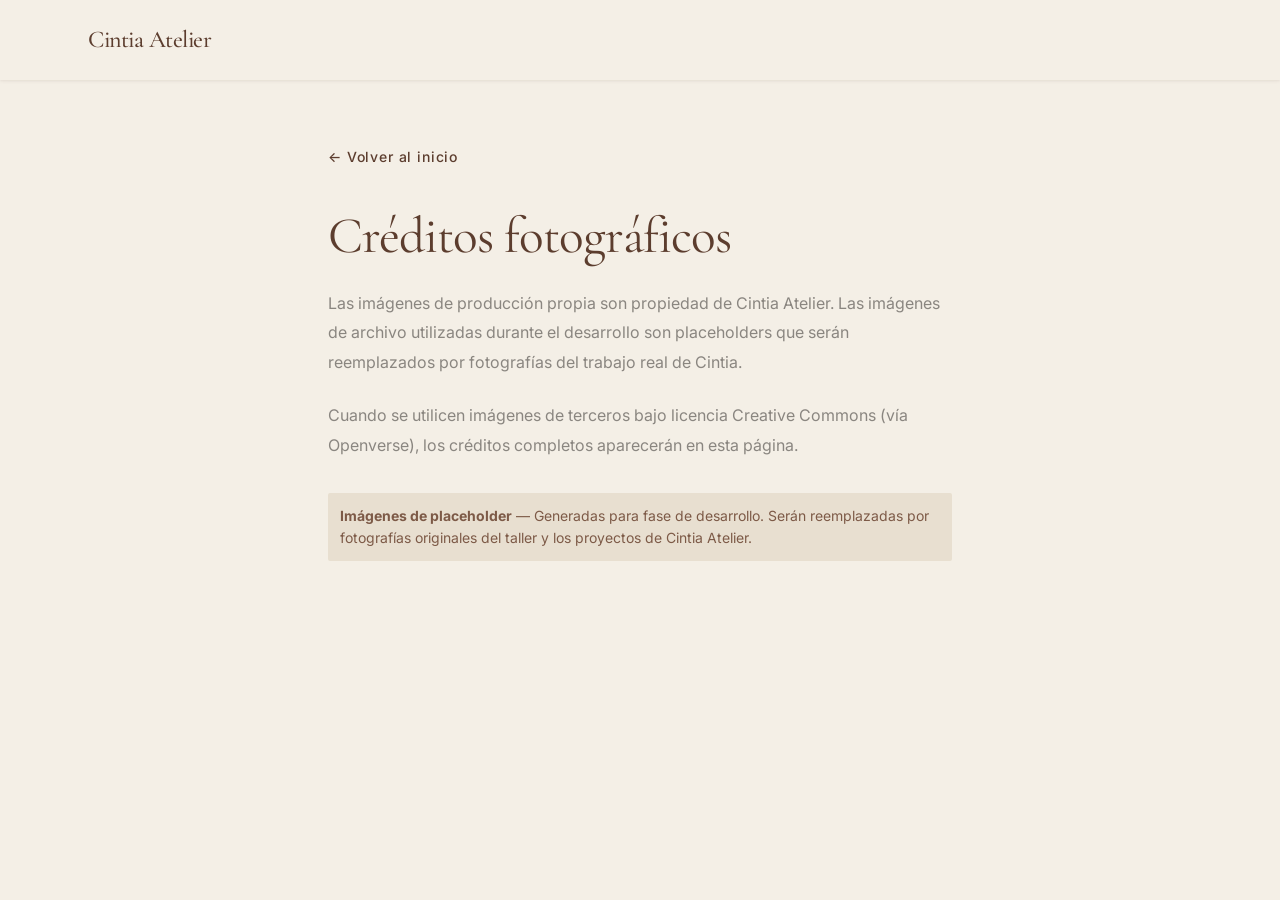
<file: cintia-atelier/creditos.html>
<!doctype html>
<html lang="es">
<head>
  <meta charset="utf-8">
  <meta name="viewport" content="width=device-width, initial-scale=1">
  <title>Créditos fotográficos · Cintia Atelier</title>
  <link rel="preconnect" href="https://fonts.googleapis.com">
  <link rel="preconnect" href="https://fonts.gstatic.com" crossorigin>
  <link rel="stylesheet" href="https://fonts.googleapis.com/css2?family=Cormorant+Garamond:ital,wght@0,300;0,400;0,500;0,600;1,300;1,400;1,500;1,600&family=Inter:wght@300;400;500&display=swap">
  <link rel="stylesheet" href="styles.css?v=20260622">
  <style>
    .credits-page { padding-block: var(--section-gap) var(--section-padding-y-sm); }
    .credits-page h1 { font-family: var(--font-display); font-size: clamp(1.8rem,4vw,var(--font-size-5xl)); margin-bottom: var(--space-6); }
    .credits-page p { color: var(--text-secondary); margin-bottom: var(--space-6); line-height: var(--line-height-relaxed); }
    .credits-list { display: flex; flex-direction: column; gap: var(--space-3); margin-top: var(--space-8); }
    .credits-list li { font-size: var(--font-size-sm); color: var(--color-earth-light); line-height: var(--line-height-normal); padding: var(--space-3); background: var(--surface-secondary); border-radius: var(--radius-sm); }
    .credits-list a { color: var(--accent-primary); }
    .credits-list a:hover { text-decoration: underline; }
    .back-link { display: inline-flex; align-items: center; gap: var(--space-1); font-size: var(--font-size-sm); font-weight: var(--font-weight-medium); letter-spacing: var(--letter-spacing-wide); color: var(--accent-primary); margin-bottom: var(--space-10); }
    .back-link:hover { text-decoration: underline; }
  </style>
</head>
<body>
  <nav class="nav is-scrolled" role="navigation" aria-label="Navegación">
    <div class="nav__inner container">
      <a class="nav__logo" href="index.html">
        <span class="nav__logo-text">Cintia Atelier</span>
      </a>
    </div>
  </nav>

  <main class="credits-page" style="padding-top:calc(var(--nav-height) + var(--space-16))">
    <div class="container" style="max-width:720px">
      <a href="index.html" class="back-link">← Volver al inicio</a>
      <h1>Créditos fotográficos</h1>
      <p>
        Las imágenes de producción propia son propiedad de Cintia Atelier. Las imágenes de
        archivo utilizadas durante el desarrollo son placeholders que serán reemplazados por
        fotografías del trabajo real de Cintia.
      </p>
      <p>
        Cuando se utilicen imágenes de terceros bajo licencia Creative Commons (vía
        <a href="https://openverse.org" target="_blank" rel="noopener">Openverse</a>),
        los créditos completos aparecerán en esta página.
      </p>
      <ul class="credits-list" id="credits-list">
        <li>
          <strong>Imágenes de placeholder</strong> — Generadas para fase de desarrollo.
          Serán reemplazadas por fotografías originales del taller y los proyectos de Cintia Atelier.
        </li>
      </ul>
    </div>
  </main>
</body>
</html>
</file>
<file: cintia-atelier/styles.css>
/* =============================================================
   Cintia Atelier — Design System
   Tokens: Color · Typography · Spacing · Effects
   ============================================================= */

/* ── 1. DESIGN TOKENS ──────────────────────────────────────── */
:root {
  /* ── Base palette ─────────────────────────── */
  --color-beige:        #f4efe6;
  --color-sand:         #e8dfd0;
  --color-white:        #ffffff;
  --color-earth:        #5c3d2e;
  --color-earth-light:  #7d5a47;
  --color-earth-dark:   #3d2920;
  --color-gold:         #c9a96e;
  --color-gold-light:   #dfc190;
  --color-gold-dark:    #a88450;
  --color-grey:         #8a8680;
  --color-grey-light:   #b5b2ad;
  --color-grey-lighter: #d9d5d0;

  /* ── Semantic surface tokens ──────────────── */
  --surface-base:       var(--color-beige);
  --surface-secondary:  var(--color-sand);
  --surface-paper:      var(--color-white);
  --surface-dark:       var(--color-earth-dark);
  --surface-overlay:    rgba(61, 41, 32, 0.62);

  /* ── Semantic text tokens ─────────────────── */
  --text-primary:       var(--color-earth);
  --text-secondary:     var(--color-grey);
  --text-muted:         var(--color-grey-light);
  --text-inverse:       var(--color-beige);
  --text-accent:        var(--color-gold);

  /* ── Semantic border tokens ───────────────── */
  --border-subtle:      var(--color-sand);
  --border-default:     var(--color-grey-lighter);
  --border-strong:      var(--color-earth);

  /* ── Accent shorthand ─────────────────────── */
  --accent-primary:     var(--color-earth);
  --accent-secondary:   var(--color-gold);

  /* ── Font families ────────────────────────── */
  --font-display: 'Cormorant Garamond', Georgia, 'Times New Roman', serif;
  --font-body:    'Inter', system-ui, -apple-system, sans-serif;

  /* ── Font sizes ───────────────────────────── */
  --font-size-xs:   0.75rem;
  --font-size-sm:   0.875rem;
  --font-size-base: 1rem;
  --font-size-lg:   1.125rem;
  --font-size-xl:   1.25rem;
  --font-size-2xl:  1.5rem;
  --font-size-3xl:  2rem;
  --font-size-4xl:  2.75rem;
  --font-size-5xl:  3.75rem;
  --font-size-6xl:  5rem;
  --font-size-hero: clamp(3.25rem, 7vw, 6rem);

  /* ── Font weights ─────────────────────────── */
  --font-weight-light:    300;
  --font-weight-regular:  400;
  --font-weight-medium:   500;
  --font-weight-semibold: 600;

  /* ── Line heights ─────────────────────────── */
  --line-height-tight:   1.1;
  --line-height-snug:    1.3;
  --line-height-normal:  1.6;
  --line-height-relaxed: 1.85;

  /* ── Letter spacing ───────────────────────── */
  --letter-spacing-tight:   -0.02em;
  --letter-spacing-normal:   0em;
  --letter-spacing-wide:     0.06em;
  --letter-spacing-wider:    0.12em;
  --letter-spacing-widest:   0.22em;

  /* ── Spacing scale ───────────────────────── */
  --space-1:   0.25rem;
  --space-2:   0.5rem;
  --space-3:   0.75rem;
  --space-4:   1rem;
  --space-5:   1.25rem;
  --space-6:   1.5rem;
  --space-8:   2rem;
  --space-10:  2.5rem;
  --space-12:  3rem;
  --space-16:  4rem;
  --space-20:  5rem;
  --space-24:  6rem;
  --space-32:  8rem;
  --space-40:  10rem;
  --space-48:  12rem;

  /* ── Layout ───────────────────────────────── */
  --container-max:          1200px;
  --container-padding-x:    3rem;
  --container-padding-x-sm: 1.5rem;

  /* ── Section spacing ──────────────────────── */
  --section-padding-y:      7rem;
  --section-padding-y-sm:   4rem;
  --section-gap:            6rem;

  /* ── Component spacing ────────────────────── */
  --card-padding:   2rem;
  --card-gap:       2rem;
  --nav-height:     80px;

  /* ── Grid ─────────────────────────────────── */
  --grid-gap:    2rem;
  --grid-gap-sm: 1.25rem;

  /* ── Border radius ────────────────────────── */
  --radius-none: 0;
  --radius-sm:   2px;
  --radius-md:   4px;
  --radius-lg:   8px;
  --radius-full: 9999px;

  /* ── Shadows (warm earth tone base) ──────── */
  --shadow-sm:  0 1px 4px  rgba(92, 61, 46, 0.07),
                0 1px 2px  rgba(92, 61, 46, 0.04);
  --shadow-md:  0 4px 16px rgba(92, 61, 46, 0.09),
                0 2px 6px  rgba(92, 61, 46, 0.05);
  --shadow-lg:  0 8px 28px rgba(92, 61, 46, 0.11),
                0 4px 12px rgba(92, 61, 46, 0.07);
  --shadow-xl:  0 16px 52px rgba(92, 61, 46, 0.13),
                0 8px 24px rgba(92, 61, 46, 0.09);

  /* ── Transitions ──────────────────────────── */
  --transition-fast:    150ms ease;
  --transition-base:    260ms ease;
  --transition-slow:    420ms ease;
  --transition-elegant: 580ms cubic-bezier(0.4, 0, 0.2, 1);

  /* ── Scroll reveal animation ──────────────── */
  --reveal-distance: 22px;
  --reveal-duration: 600ms;
  --reveal-easing:   cubic-bezier(0.4, 0, 0.2, 1);

  /* ── Backdrop ─────────────────────────────── */
  --backdrop-blur: blur(14px);

  /* ── Borders ──────────────────────────────── */
  --border-width: 1px;

  /* ── Focus ring ───────────────────────────── */
  --focus-ring: 0 0 0 3px rgba(201, 169, 110, 0.4);
}

/* =============================================================
   2. RESET & BASE
   ============================================================= */
*, *::before, *::after { box-sizing: border-box; margin: 0; }

html {
  -webkit-text-size-adjust: 100%;
  scroll-behavior: smooth;
  overflow-x: clip;
  font-size: 16px;
}

body {
  background: var(--surface-base);
  color: var(--text-primary);
  font-family: var(--font-body);
  font-size: var(--font-size-base);
  font-weight: var(--font-weight-regular);
  line-height: var(--line-height-normal);
  -webkit-font-smoothing: antialiased;
  -moz-osx-font-smoothing: grayscale;
  text-rendering: optimizeLegibility;
  overflow-x: clip;
  overscroll-behavior-y: none;
}

img, svg, video { display: block; max-width: 100%; }
img { height: auto; object-fit: cover; }
button { font: inherit; color: inherit; cursor: pointer; border: 0; background: none; padding: 0; }
a { color: inherit; text-decoration: none; }
ul, ol { list-style: none; padding: 0; }
p { text-wrap: pretty; }
h1, h2, h3, h4 { text-wrap: balance; }

::selection { background: var(--accent-primary); color: var(--text-inverse); }

:focus-visible {
  outline: none;
  box-shadow: var(--focus-ring);
  border-radius: var(--radius-md);
}

.reveal[data-split] { opacity: 1; transform: none; }

/* =============================================================
   3. UTILITIES
   ============================================================= */
.skip-link {
  position: fixed; top: -100px; left: var(--space-4); z-index: 9999;
  padding: var(--space-2) var(--space-4);
  background: var(--accent-primary);
  color: var(--text-inverse);
  border-radius: var(--radius-md);
  font-size: var(--font-size-sm);
  font-weight: var(--font-weight-medium);
  transition: top var(--transition-fast);
  white-space: nowrap;
}
.skip-link:focus { top: var(--space-4); }

.container {
  width: 100%;
  max-width: var(--container-max);
  margin-inline: auto;
  padding-inline: var(--container-padding-x-sm);
}

.kicker {
  font-family: var(--font-body);
  font-size: var(--font-size-xs);
  font-weight: var(--font-weight-medium);
  letter-spacing: var(--letter-spacing-wider);
  text-transform: uppercase;
  color: var(--text-secondary);
  margin-bottom: var(--space-4);
}

.section-header {
  margin-bottom: clamp(var(--space-10), 5vw, var(--space-16));
}

.section-sub {
  color: var(--text-secondary);
  font-size: var(--font-size-sm);
  margin-top: var(--space-3);
}

/* =============================================================
   4. TYPOGRAPHY
   ============================================================= */
h1 {
  font-family: var(--font-display);
  font-size: var(--font-size-hero);
  font-weight: var(--font-weight-regular);
  line-height: var(--line-height-tight);
  letter-spacing: var(--letter-spacing-tight);
}
h1 em { font-style: italic; font-weight: var(--font-weight-light); }

h2 {
  font-family: var(--font-display);
  font-size: clamp(var(--font-size-3xl), 4.5vw, var(--font-size-5xl));
  font-weight: var(--font-weight-regular);
  line-height: var(--line-height-tight);
  letter-spacing: var(--letter-spacing-tight);
}
h2 em { font-style: italic; font-weight: var(--font-weight-light); }

h3 {
  font-family: var(--font-display);
  font-size: clamp(var(--font-size-xl), 2vw, var(--font-size-2xl));
  font-weight: var(--font-weight-medium);
  line-height: var(--line-height-snug);
}

p + p { margin-top: var(--space-3); }

/* =============================================================
   5. BUTTONS & COMPONENTS
   ============================================================= */
.btn {
  display: inline-flex;
  align-items: center;
  gap: var(--space-2);
  padding: var(--space-3) var(--space-6);
  font-family: var(--font-body);
  font-size: var(--font-size-sm);
  font-weight: var(--font-weight-medium);
  letter-spacing: var(--letter-spacing-wide);
  border-radius: var(--radius-sm);
  transition: background var(--transition-base),
              color var(--transition-base),
              transform var(--transition-fast),
              box-shadow var(--transition-base);
  white-space: nowrap;
  cursor: pointer;
}
.btn:active { transform: translateY(1px); }

.btn-primary {
  background: var(--accent-primary);
  color: var(--text-inverse);
  border: var(--border-width) solid var(--accent-primary);
}
.btn-primary:hover {
  background: var(--color-earth-dark);
  border-color: var(--color-earth-dark);
}

.btn-ghost {
  background: rgba(61, 41, 32, 0.15);
  color: var(--text-inverse);
  border: var(--border-width) solid rgba(244, 239, 230, 0.55);
  text-shadow: 0 1px 4px rgba(41, 26, 18, 0.3);
}
.btn-ghost:hover {
  background: rgba(244, 239, 230, 0.12);
  border-color: var(--color-beige);
}

.btn-outline {
  background: transparent;
  color: var(--accent-primary);
  border: var(--border-width) solid var(--accent-primary);
}
.btn-outline:hover {
  background: var(--accent-primary);
  color: var(--text-inverse);
}

.btn-text {
  background: transparent;
  color: var(--accent-primary);
  border: 0;
  padding-inline: 0;
  padding-block: var(--space-1);
  font-size: var(--font-size-sm);
  font-weight: var(--font-weight-medium);
  letter-spacing: var(--letter-spacing-wide);
  text-transform: uppercase;
  position: relative;
}
.btn-text::after {
  content: '';
  position: absolute;
  bottom: 0;
  left: 0;
  width: 0;
  height: 1px;
  background: var(--accent-primary);
  transition: width var(--transition-slow);
}
.btn-text:hover::after { width: 100%; }

/* =============================================================
   6. REVEAL SYSTEM
   ============================================================= */
.reveal {
  opacity: 0;
  transform: translateY(var(--reveal-distance));
  transition: opacity var(--reveal-duration) var(--reveal-easing),
              transform var(--reveal-duration) var(--reveal-easing);
}
.reveal.is-visible {
  opacity: 1;
  transform: translateY(0);
}

[data-reveal-delay="100"] { transition-delay: .1s; }
[data-reveal-delay="150"] { transition-delay: .15s; }
[data-reveal-delay="200"] { transition-delay: .2s; }
[data-reveal-delay="300"] { transition-delay: .3s; }

/* =============================================================
   7. NAV
   ============================================================= */
.nav {
  position: fixed;
  top: 0; left: 0; right: 0;
  z-index: 100;
  height: var(--nav-height);
  transition: background var(--transition-slow),
              box-shadow var(--transition-slow),
              backdrop-filter var(--transition-slow);
}
.nav.is-scrolled {
  background: var(--surface-base);
  box-shadow: var(--shadow-sm);
  backdrop-filter: var(--backdrop-blur);
}
.nav__inner {
  display: flex;
  align-items: center;
  justify-content: space-between;
  height: 100%;
}
.nav__logo-text {
  font-family: var(--font-display);
  font-size: var(--font-size-2xl);
  font-weight: var(--font-weight-medium);
  letter-spacing: var(--letter-spacing-tight);
  color: #ffffff;
  text-shadow: 0 1px 10px rgba(41, 26, 18, 0.7),
               0 1px 3px rgba(41, 26, 18, 0.5);
  transition: color var(--transition-base), text-shadow var(--transition-base);
}
.nav.is-scrolled .nav__logo-text { color: var(--text-primary); text-shadow: none; }

.nav__links {
  display: none;
  gap: var(--space-8);
  align-items: center;
}
.nav__links a {
  font-size: var(--font-size-xs);
  font-weight: var(--font-weight-medium);
  letter-spacing: var(--letter-spacing-wide);
  text-transform: uppercase;
  color: rgba(255, 255, 255, 0.95);
  text-shadow: 0 1px 8px rgba(41, 26, 18, 0.65),
               0 1px 2px rgba(41, 26, 18, 0.4);
  transition: color var(--transition-base), text-shadow var(--transition-base);
}
.nav__links a:hover { color: var(--color-beige); }
.nav.is-scrolled .nav__links a { color: var(--text-secondary); text-shadow: none; }
.nav.is-scrolled .nav__links a:hover { color: var(--text-primary); }

.nav__cta.btn {
  padding: var(--space-2) var(--space-5);
  font-size: var(--font-size-xs);
  letter-spacing: var(--letter-spacing-wide);
  text-transform: uppercase;
  background: var(--accent-primary);
  border-color: var(--accent-primary);
  color: var(--text-inverse);
}
.nav.is-scrolled .nav__cta.btn {
  background: var(--accent-primary);
  border-color: var(--accent-primary);
}

.nav__hamburger {
  display: flex;
  flex-direction: column;
  gap: 5px;
  width: 28px;
  padding: var(--space-1) 0;
}
.nav__hamburger span {
  display: block;
  height: 1.5px;
  background: var(--color-beige);
  border-radius: var(--radius-sm);
  filter: drop-shadow(0 1px 3px rgba(41, 26, 18, 0.5));
  transition: background var(--transition-base),
              filter var(--transition-base),
              transform var(--transition-slow),
              opacity var(--transition-base);
}
.nav.is-scrolled .nav__hamburger span { background: var(--text-primary); filter: none; }
.nav__hamburger.is-open span:nth-child(1) { transform: translateY(6.5px) rotate(45deg); }
.nav__hamburger.is-open span:nth-child(2) { opacity: 0; }
.nav__hamburger.is-open span:nth-child(3) { transform: translateY(-6.5px) rotate(-45deg); }

.nav__menu {
  position: fixed;
  inset: var(--nav-height) 0 0 0;
  background: var(--surface-base);
  display: flex;
  flex-direction: column;
  align-items: center;
  justify-content: center;
  gap: var(--space-10);
  z-index: 99;
  opacity: 0;
  pointer-events: none;
  transition: opacity var(--transition-slow);
}
.nav__menu.is-open {
  opacity: 1;
  pointer-events: auto;
}
.nav__menu a {
  font-family: var(--font-display);
  font-size: clamp(1.8rem, 5vw, var(--font-size-4xl));
  color: var(--text-primary);
  font-weight: var(--font-weight-regular);
  letter-spacing: var(--letter-spacing-tight);
  transition: color var(--transition-fast);
}
.nav__menu a:hover { color: var(--accent-secondary); }
.nav__menu .btn { margin-top: var(--space-2); }

/* =============================================================
   8. HERO
   ============================================================= */
.hero {
  position: relative;
  min-height: 100vh;
  min-height: 100svh;
  display: flex;
  align-items: flex-end;
  overflow: hidden;
}
.hero__bg {
  position: absolute;
  inset: 0;
}
.hero__bg img {
  width: 100%;
  height: 100%;
  object-fit: cover;
  transform: scale(1.04);
  transition: transform 8s cubic-bezier(0.25, 0.46, 0.45, 0.94);
}
.hero.is-loaded .hero__bg img { transform: scale(1); }

.hero__overlay {
  position: absolute;
  inset: 0;
  background: linear-gradient(
    to top,
    rgba(61, 41, 32, 0.78) 0%,
    rgba(61, 41, 32, 0.48) 35%,
    rgba(61, 41, 32, 0.25) 65%,
    rgba(61, 41, 32, 0.35) 100%
  );
}
.hero__grain {
  position: absolute;
  inset: 0;
  opacity: .025;
  mix-blend-mode: overlay;
  background-image: url("data:image/svg+xml,%3Csvg viewBox='0 0 256 256' xmlns='http://www.w3.org/2000/svg'%3E%3Cfilter id='n'%3E%3CfeTurbulence type='fractalNoise' baseFrequency='0.9' numOctaves='4' stitchTiles='stitch'/%3E%3C/filter%3E%3Crect width='100%25' height='100%25' filter='url(%23n)' opacity='1'/%3E%3C/svg%3E");
  pointer-events: none;
}

.hero__content {
  position: relative;
  z-index: 2;
  padding-bottom: clamp(var(--space-16), 8vw, var(--section-padding-y));
  padding-top: calc(var(--nav-height) + var(--space-8));
  max-width: 820px;
}
.hero__kicker {
  font-family: var(--font-body);
  font-size: var(--font-size-sm);
  font-weight: var(--font-weight-semibold);
  letter-spacing: var(--letter-spacing-widest);
  text-transform: uppercase;
  color: #ffffff;
  text-shadow: 0 0 12px rgba(41, 26, 18, 0.8),
               0 1px 3px rgba(41, 26, 18, 0.6),
               0 0 30px rgba(41, 26, 18, 0.4);
  margin-bottom: var(--space-5);
  transition-delay: .1s;
}
.hero__title {
  color: #ffffff;
  text-shadow: 0 2px 20px rgba(41, 26, 18, 0.7),
               0 1px 4px rgba(41, 26, 18, 0.5);
  margin-bottom: var(--space-5);
  transition-delay: .2s;
}
.hero__sub {
  font-size: clamp(var(--font-size-sm), 1.5vw, var(--font-size-lg));
  color: rgba(255, 255, 255, 0.92);
  text-shadow: 0 1px 12px rgba(41, 26, 18, 0.65),
               0 1px 3px rgba(41, 26, 18, 0.4);
  max-width: 44ch;
  line-height: var(--line-height-relaxed);
  margin-bottom: var(--space-8);
  transition-delay: .32s;
}
.hero__actions {
  display: flex;
  gap: var(--space-4);
  flex-wrap: wrap;
  transition-delay: .44s;
}

.hero__scroll-hint {
  position: absolute;
  bottom: var(--space-8);
  left: 50%;
  transform: translateX(-50%);
  z-index: 2;
  display: flex;
  flex-direction: column;
  align-items: center;
  opacity: .6;
  transition: opacity var(--transition-base);
}
.hero__scroll-hint:hover { opacity: 1; }
.hero__scroll-line {
  width: 1px;
  height: 40px;
  background: var(--color-beige);
  animation: scrollPulse 2s ease-in-out infinite;
}
@keyframes scrollPulse {
  0%   { transform: scaleY(0); transform-origin: top; }
  50%  { transform: scaleY(1); transform-origin: top; }
  51%  { transform: scaleY(1); transform-origin: bottom; }
  100% { transform: scaleY(0); transform-origin: bottom; }
}

/* =============================================================
   9. SOBRE CINTIA
   ============================================================= */
.sobre {
  padding-block: var(--section-padding-y);
  background: var(--surface-base);
}
.sobre__inner {
  display: grid;
  gap: clamp(var(--space-10), 6vw, var(--space-20));
  align-items: center;
}
.sobre__text {
  max-width: 560px;
}
.sobre__text h2 { margin-bottom: var(--space-6); }
.sobre__body {
  color: var(--color-earth-light);
  font-size: clamp(var(--font-size-sm), 1.5vw, var(--font-size-lg));
  line-height: var(--line-height-relaxed);
  margin-bottom: var(--space-8);
}
.sobre__images {
  display: grid;
  grid-template-columns: 3fr 4fr;
  gap: var(--space-4);
  position: relative;
}
.sobre__img-portrait img,
.sobre__img-studio img {
  width: 100%;
  height: 100%;
  object-fit: cover;
  border-radius: var(--radius-sm);
}
.sobre__img-portrait {
  padding-top: var(--space-10);
}
.sobre__img-portrait img { aspect-ratio: 4/5; }
.sobre__img-studio img { aspect-ratio: 5/4; }

/* =============================================================
   10. SERVICIOS
   ============================================================= */
.servicios {
  padding-block: var(--section-padding-y);
  background: var(--surface-secondary);
}
.servicios__grid {
  display: grid;
  gap: var(--space-6);
}

.servicio-card {
  background: var(--surface-paper);
  border-radius: var(--radius-sm);
  overflow: hidden;
  display: flex;
  flex-direction: column;
  transition: transform var(--transition-slow),
              box-shadow var(--transition-slow);
}
.servicio-card:hover {
  transform: translateY(-4px);
  box-shadow: var(--shadow-lg);
}
.servicio-card__img {
  overflow: hidden;
  flex-shrink: 0;
}
.servicio-card__img img {
  width: 100%;
  aspect-ratio: 4/3;
  transition: transform var(--transition-elegant);
}
.servicio-card:hover .servicio-card__img img {
  transform: scale(1.04);
}
.servicio-card__body {
  padding: var(--space-6);
  flex: 1;
}
.servicio-card__body h3 {
  margin-bottom: var(--space-2);
  color: var(--text-primary);
}
.servicio-card__body p {
  font-size: var(--font-size-sm);
  color: var(--text-secondary);
  line-height: var(--line-height-normal);
}

/* =============================================================
   11. PORTFOLIO
   ============================================================= */
.portfolio {
  padding-block: var(--section-padding-y);
  background: var(--surface-base);
}
.portfolio__grid {
  display: grid;
  grid-template-columns: repeat(auto-fill, minmax(280px, 1fr));
  gap: var(--space-4);
}
.portfolio-item {
  position: relative;
  overflow: hidden;
  border-radius: var(--radius-sm);
  cursor: pointer;
  background: var(--surface-secondary);
  display: block;
  aspect-ratio: 4/3;
}
.portfolio-item img {
  width: 100%;
  height: 100%;
  object-fit: cover;
  transition: transform var(--transition-elegant),
              filter var(--transition-base);
}
.portfolio-item:hover img {
  transform: scale(1.06);
  filter: brightness(.88);
}
.portfolio-item__overlay {
  position: absolute;
  inset: 0;
  background: linear-gradient(to top, rgba(61, 41, 32, 0.75) 0%, transparent 60%);
  display: flex;
  align-items: flex-end;
  padding: var(--space-5);
  opacity: 0;
  transition: opacity var(--transition-base);
}
.portfolio-item:hover .portfolio-item__overlay { opacity: 1; }
.portfolio-item__title {
  font-family: var(--font-display);
  font-size: var(--font-size-lg);
  color: var(--text-inverse);
  font-weight: var(--font-weight-regular);
}
.portfolio-item__hint {
  position: absolute;
  top: var(--space-4);
  right: var(--space-4);
  width: 36px;
  height: 36px;
  border-radius: var(--radius-full);
  background: rgba(244, 239, 230, 0.9);
  display: flex;
  align-items: center;
  justify-content: center;
  color: var(--accent-primary);
  font-size: var(--font-size-sm);
  opacity: 0;
  transform: scale(.8);
  transition: opacity var(--transition-base),
              transform var(--transition-base);
}
.portfolio-item:hover .portfolio-item__hint {
  opacity: 1;
  transform: scale(1);
}

/* =============================================================
   12. PROCESO
   ============================================================= */
.proceso {
  padding-block: var(--section-padding-y);
  background: var(--surface-secondary);
}
.proceso__steps {
  display: grid;
  gap: 0;
  counter-reset: step;
  position: relative;
}
.proceso__steps::before {
  content: '';
  position: absolute;
  top: var(--space-6);
  left: 1.75rem;
  bottom: var(--space-6);
  width: 1px;
  background: var(--border-default);
}

.proceso-step {
  display: grid;
  grid-template-columns: 3.5rem 1fr;
  gap: var(--space-6);
  padding-block: var(--space-8);
  position: relative;
}
.proceso-step + .proceso-step {
  border-top: var(--border-width) solid var(--border-subtle);
}
.proceso-step__num {
  font-family: var(--font-display);
  font-size: var(--font-size-lg);
  font-weight: var(--font-weight-medium);
  color: var(--accent-secondary);
  letter-spacing: var(--letter-spacing-wide);
  line-height: 1;
  padding-top: var(--space-1);
  position: relative;
  z-index: 1;
}
.proceso-step__body h3 {
  color: var(--text-primary);
  margin-bottom: var(--space-2);
  font-size: clamp(var(--font-size-base), 1.8vw, var(--font-size-xl));
}
.proceso-step__body p {
  color: var(--text-secondary);
  font-size: var(--font-size-sm);
  line-height: var(--line-height-normal);
}

/* =============================================================
   13. MATERIALES
   ============================================================= */
.materiales {
  padding-block: var(--section-padding-y);
  background: var(--surface-base);
}
.materiales__inner {
  display: grid;
  gap: 0;
  overflow: hidden;
}
.materiales__img {
  overflow: hidden;
}
.materiales__img img {
  width: 100%;
  aspect-ratio: 16/9;
  object-fit: cover;
  transition: transform var(--transition-elegant);
}
.materiales__img:hover img { transform: scale(1.03); }

.materiales__text {
  padding-block: clamp(var(--space-10), 6vw, var(--space-16));
  max-width: 560px;
}
.materiales__text h2 { margin-bottom: var(--space-5); }
.materiales__text p {
  color: var(--color-earth-light);
  font-size: clamp(var(--font-size-sm), 1.5vw, var(--font-size-lg));
  line-height: var(--line-height-relaxed);
  margin-bottom: var(--space-8);
}

/* =============================================================
   14. TESTIMONIOS (hidden until content ready)
   ============================================================= */
.testimonios {
  padding-block: var(--section-padding-y);
  background: var(--surface-secondary);
}
.testimonios__grid {
  display: grid;
  gap: var(--space-5);
}
.testimonio-card {
  background: var(--surface-paper);
  border-radius: var(--radius-sm);
  padding: var(--card-padding);
  border-left: 2px solid var(--accent-secondary);
}
.testimonio-card__text {
  font-family: var(--font-display);
  font-size: clamp(var(--font-size-lg), 2vw, var(--font-size-xl));
  font-style: italic;
  color: var(--color-earth-light);
  line-height: var(--line-height-normal);
  margin-bottom: var(--space-5);
}
.testimonio-card__author {
  font-size: var(--font-size-xs);
  font-weight: var(--font-weight-medium);
  letter-spacing: var(--letter-spacing-wider);
  text-transform: uppercase;
  color: var(--text-secondary);
}

/* =============================================================
   15. CONTACTO
   ============================================================= */
.contacto {
  padding-block: var(--section-padding-y);
  background: var(--surface-dark);
  color: var(--text-inverse);
}
.contacto__inner {
  display: grid;
  gap: clamp(var(--space-12), 7vw, var(--space-20));
}
.contacto .kicker { color: var(--accent-secondary); }
.contacto h2 { color: var(--text-inverse); }
.contacto h2 em { color: var(--accent-secondary); }

.contacto__details {
  margin-top: var(--space-8);
  display: flex;
  flex-direction: column;
  gap: var(--space-4);
}
.contacto__details li {
  display: flex;
  flex-direction: column;
  gap: var(--space-1);
}
.contacto__details strong {
  font-size: var(--font-size-xs);
  font-weight: var(--font-weight-semibold);
  letter-spacing: var(--letter-spacing-wider);
  text-transform: uppercase;
  color: var(--accent-secondary);
}
.contacto__details a,
.contacto__details span {
  color: rgba(244, 239, 230, 0.8);
  font-size: var(--font-size-base);
  transition: color var(--transition-fast);
}
.contacto__details a:hover { color: var(--color-beige); }

.contacto__note {
  margin-top: var(--space-6);
  font-size: var(--font-size-sm);
  color: rgba(244, 239, 230, 0.5);
  font-style: italic;
}

.contacto__wa-cta {
  margin-top: var(--space-8);
}

.contacto__form-wrap {
  min-width: 0;
}

.btn-whatsapp-cta {
  display: inline-flex;
  align-items: center;
  gap: var(--space-3);
  padding: var(--space-4) var(--space-6);
  background: #25D366;
  color: #fff;
  border-radius: var(--radius-md);
  font-family: var(--font-body);
  font-size: var(--font-size-base);
  font-weight: var(--font-weight-semibold);
  letter-spacing: var(--letter-spacing-normal);
  box-shadow: 0 4px 20px rgba(37, 211, 102, 0.3);
  transition: transform var(--transition-base),
              box-shadow var(--transition-base),
              background var(--transition-fast);
  white-space: nowrap;
}
.btn-whatsapp-cta:hover {
  transform: translateY(-3px);
  box-shadow: 0 10px 40px rgba(37, 211, 102, 0.5);
  background: #1ebe5d;
}
.btn-whatsapp-cta:active { transform: translateY(0); }
.btn-whatsapp-cta svg { flex-shrink: 0; }

.contacto__form {
  display: flex;
  flex-direction: column;
  gap: var(--space-5);
}
.form-row {
  display: flex;
  flex-direction: column;
  gap: var(--space-1);
}
.form-row label {
  font-size: var(--font-size-xs);
  font-weight: var(--font-weight-medium);
  letter-spacing: var(--letter-spacing-wider);
  text-transform: uppercase;
  color: var(--accent-secondary);
}
.form-row input,
.form-row select,
.form-row textarea {
  background: rgba(244, 239, 230, 0.06);
  border: var(--border-width) solid rgba(244, 239, 230, 0.18);
  border-radius: var(--radius-sm);
  padding: var(--space-3) var(--space-4);
  font-family: var(--font-body);
  font-size: var(--font-size-sm);
  color: var(--text-inverse);
  transition: border-color var(--transition-base),
              background var(--transition-base);
  width: 100%;
  appearance: none;
  -webkit-appearance: none;
}
.form-row select {
  background-image: url("data:image/svg+xml,%3Csvg xmlns='http://www.w3.org/2000/svg' width='16' height='16' viewBox='0 0 24 24' fill='none' stroke='%23c9a96e' stroke-width='2'%3E%3Cpath d='M6 9l6 6 6-6'/%3E%3C/svg%3E");
  background-repeat: no-repeat;
  background-position: right var(--space-3) center;
  padding-right: var(--space-10);
  cursor: pointer;
}
.form-row select option { background: var(--surface-dark); color: var(--text-inverse); }
.form-row input::placeholder,
.form-row textarea::placeholder { color: rgba(244, 239, 230, 0.3); }
.form-row input:focus,
.form-row select:focus,
.form-row textarea:focus {
  outline: none;
  border-color: var(--accent-secondary);
  background: rgba(244, 239, 230, 0.09);
}
.form-row textarea { resize: vertical; min-height: 110px; }

.btn-submit { align-self: flex-start; width: auto; }
.btn-submit-sending { display: none; }
.btn-submit.is-sending .btn-submit-label { display: none; }
.btn-submit.is-sending .btn-submit-sending { display: inline; }

.form-success,
.form-error {
  font-size: var(--font-size-sm);
  padding: var(--space-3) var(--space-4);
  border-radius: var(--radius-sm);
  margin-top: var(--space-2);
}
.form-success { background: rgba(201, 169, 110, 0.15); color: var(--accent-secondary); }
.form-error { background: rgba(220, 80, 60, 0.12); color: #e8a89a; }

/* =============================================================
   16. FOOTER
   ============================================================= */
.footer {
  background: var(--surface-dark);
  border-top: var(--border-width) solid rgba(244, 239, 230, 0.08);
  padding-block: clamp(var(--space-12), 6vw, var(--space-20));
  color: rgba(244, 239, 230, 0.65);
}
.footer__etsy {
  background: rgba(244, 239, 230, 0.05);
  border: var(--border-width) solid rgba(244, 239, 230, 0.1);
  border-radius: var(--radius-sm);
  padding: var(--space-6) var(--space-8);
  display: flex;
  flex-direction: column;
  gap: var(--space-2);
  margin-bottom: var(--space-12);
}
.footer__etsy p {
  font-size: var(--font-size-sm);
  color: rgba(244, 239, 230, 0.7);
}
.footer__etsy-link {
  font-size: var(--font-size-sm);
  font-weight: var(--font-weight-medium);
  letter-spacing: var(--letter-spacing-wide);
  color: var(--accent-secondary);
  transition: color var(--transition-fast);
  display: inline-flex;
  align-items: center;
  gap: var(--space-1);
}
.footer__etsy-link:hover { color: var(--color-beige); }

.footer__main {
  display: grid;
  gap: var(--space-8);
  padding-bottom: var(--space-10);
  border-bottom: var(--border-width) solid rgba(244, 239, 230, 0.08);
}
.footer__logo {
  font-family: var(--font-display);
  font-size: var(--font-size-2xl);
  color: var(--color-beige);
  font-weight: var(--font-weight-regular);
  letter-spacing: var(--letter-spacing-tight);
}
.footer__tagline {
  font-size: var(--font-size-xs);
  color: rgba(244, 239, 230, 0.45);
  margin-top: var(--space-1);
}
.footer__nav {
  display: flex;
  flex-wrap: wrap;
  gap: var(--space-4) var(--space-6);
}
.footer__nav a {
  font-size: var(--font-size-xs);
  font-weight: var(--font-weight-medium);
  letter-spacing: var(--letter-spacing-wide);
  text-transform: uppercase;
  color: rgba(244, 239, 230, 0.5);
  transition: color var(--transition-fast);
}
.footer__nav a:hover { color: var(--color-beige); }
.footer__social a {
  font-size: var(--font-size-xs);
  font-weight: var(--font-weight-medium);
  letter-spacing: var(--letter-spacing-wide);
  text-transform: uppercase;
  color: var(--accent-secondary);
  transition: color var(--transition-fast);
}
.footer__social a:hover { color: var(--color-beige); }

.footer__bottom {
  display: flex;
  flex-direction: column;
  gap: var(--space-2);
  margin-top: var(--space-8);
}
.footer__bottom p {
  font-size: var(--font-size-xs);
  color: rgba(244, 239, 230, 0.3);
}
.footer__credits {
  font-size: var(--font-size-xs);
  color: rgba(244, 239, 230, 0.3);
  transition: color var(--transition-fast);
}
.footer__credits:hover { color: rgba(244, 239, 230, 0.7); }

/* =============================================================
   17. WHATSAPP FAB
   ============================================================= */
.whatsapp-fab {
  position: fixed;
  bottom: var(--space-6);
  right: var(--space-6);
  z-index: 90;
  width: 56px;
  height: 56px;
  border-radius: var(--radius-full);
  background: #25D366;
  color: #fff;
  display: flex;
  align-items: center;
  justify-content: center;
  box-shadow: 0 4px 20px rgba(37, 211, 102, 0.4);
  transition: transform var(--transition-base),
              box-shadow var(--transition-base);
}
.whatsapp-fab:hover {
  transform: scale(1.08);
  box-shadow: 0 6px 28px rgba(37, 211, 102, 0.55);
}
.whatsapp-fab:active { transform: scale(0.96); }
.whatsapp-fab svg { flex-shrink: 0; }

/* =============================================================
   18. LIGHTBOX
   ============================================================= */
.lightbox {
  position: fixed;
  inset: 0;
  max-width: 100%;
  max-height: 100%;
  width: 100%;
  height: 100%;
  margin: auto;
  border: none;
  background: rgba(61, 41, 32, 0.96);
  display: none;
  align-items: center;
  justify-content: center;
  padding: 0;
  backdrop-filter: var(--backdrop-blur);
}
.lightbox::backdrop {
  background: transparent;
}
.lightbox[open] { display: flex; }

.lightbox__figure {
  display: flex;
  flex-direction: column;
  align-items: center;
  justify-content: center;
  max-width: 90vw;
  max-height: 90vh;
  gap: var(--space-4);
}
.lightbox__img {
  max-width: 90vw;
  max-height: 80vh;
  object-fit: contain;
  border-radius: var(--radius-sm);
  display: block;
  animation: lightboxIn .3s var(--reveal-easing);
}
@keyframes lightboxIn {
  from { opacity: 0; transform: scale(.96); }
  to   { opacity: 1; transform: scale(1); }
}
.lightbox__caption {
  font-family: var(--font-display);
  font-size: var(--font-size-base);
  font-style: italic;
  color: rgba(244, 239, 230, 0.65);
  text-align: center;
  max-width: 55ch;
  line-height: var(--line-height-snug);
}
.lightbox__close {
  position: fixed;
  top: var(--space-5);
  right: var(--space-5);
  width: 44px;
  height: 44px;
  border-radius: var(--radius-full);
  background: rgba(244, 239, 230, 0.08);
  color: rgba(244, 239, 230, 0.7);
  display: flex;
  align-items: center;
  justify-content: center;
  transition: background var(--transition-fast),
              color var(--transition-fast);
}
.lightbox__close:hover {
  background: rgba(244, 239, 230, 0.15);
  color: var(--color-beige);
}
.lightbox__prev,
.lightbox__next {
  position: fixed;
  top: 50%;
  transform: translateY(-50%);
  width: 48px;
  height: 48px;
  border-radius: var(--radius-full);
  background: rgba(244, 239, 230, 0.08);
  color: rgba(244, 239, 230, 0.7);
  display: flex;
  align-items: center;
  justify-content: center;
  transition: background var(--transition-fast),
              color var(--transition-fast);
}
.lightbox__prev { left: var(--space-5); }
.lightbox__next { right: var(--space-5); }
.lightbox__prev:hover,
.lightbox__next:hover {
  background: rgba(244, 239, 230, 0.15);
  color: var(--color-beige);
}

/* =============================================================
   19. RESPONSIVE
   ============================================================= */
@media (min-width: 540px) {
  .container {
    padding-inline: var(--container-padding-x);
  }
  .footer__etsy {
    flex-direction: row;
    align-items: center;
    justify-content: space-between;
    gap: var(--space-4);
  }
  .proceso__steps::before { left: 2rem; }
}

@media (min-width: 720px) {
  .servicios__grid {
    grid-template-columns: repeat(3, 1fr);
    gap: var(--grid-gap);
  }
  .testimonios__grid {
    grid-template-columns: repeat(3, 1fr);
  }
  .footer__main {
    grid-template-columns: 1fr auto auto;
    align-items: start;
  }
  .footer__bottom {
    flex-direction: row;
    justify-content: space-between;
    align-items: center;
  }
}

@media (min-width: 960px) {
  .nav__links { display: flex; }
  .nav__hamburger { display: none; }

  .sobre__inner {
    grid-template-columns: 1fr 1fr;
  }
  .sobre__images {
    grid-template-rows: auto auto;
  }

  .proceso__steps {
    grid-template-columns: repeat(4, 1fr);
    gap: 0;
  }
  .proceso__steps::before {
    top: 1.75rem;
    left: calc(25% / 2);
    right: calc(25% / 2);
    bottom: auto;
    height: 1px;
    width: auto;
  }
  .proceso-step {
    display: flex;
    flex-direction: column;
    padding: var(--space-10) var(--space-6) var(--space-10) 0;
    border-top: 0 !important;
  }
  .proceso-step + .proceso-step { border-top: 0; }
  .proceso-step__num { margin-bottom: var(--space-4); }

  .materiales__inner {
    grid-template-columns: 1fr 1fr;
  }
  .materiales__img img { aspect-ratio: auto; height: 100%; min-height: 480px; }

  .contacto__inner {
    grid-template-columns: 1fr 1.3fr;
    align-items: start;
  }

  .portfolio__grid {
    grid-template-columns: repeat(3, 1fr);
    gap: var(--grid-gap);
  }
}

@media (min-width: 1280px) {
  .sobre__inner { grid-template-columns: 5fr 4fr; }
  .sobre__images { gap: var(--space-5); }
}

/* =============================================================
   20. REDUCED MOTION
   ============================================================= */
@media (prefers-reduced-motion: reduce) {
  @keyframes scrollPulse { to {} }
  .hero__scroll-line { animation: none; }
  .hero__bg img { transform: none; transition: none; }
}
</file>
